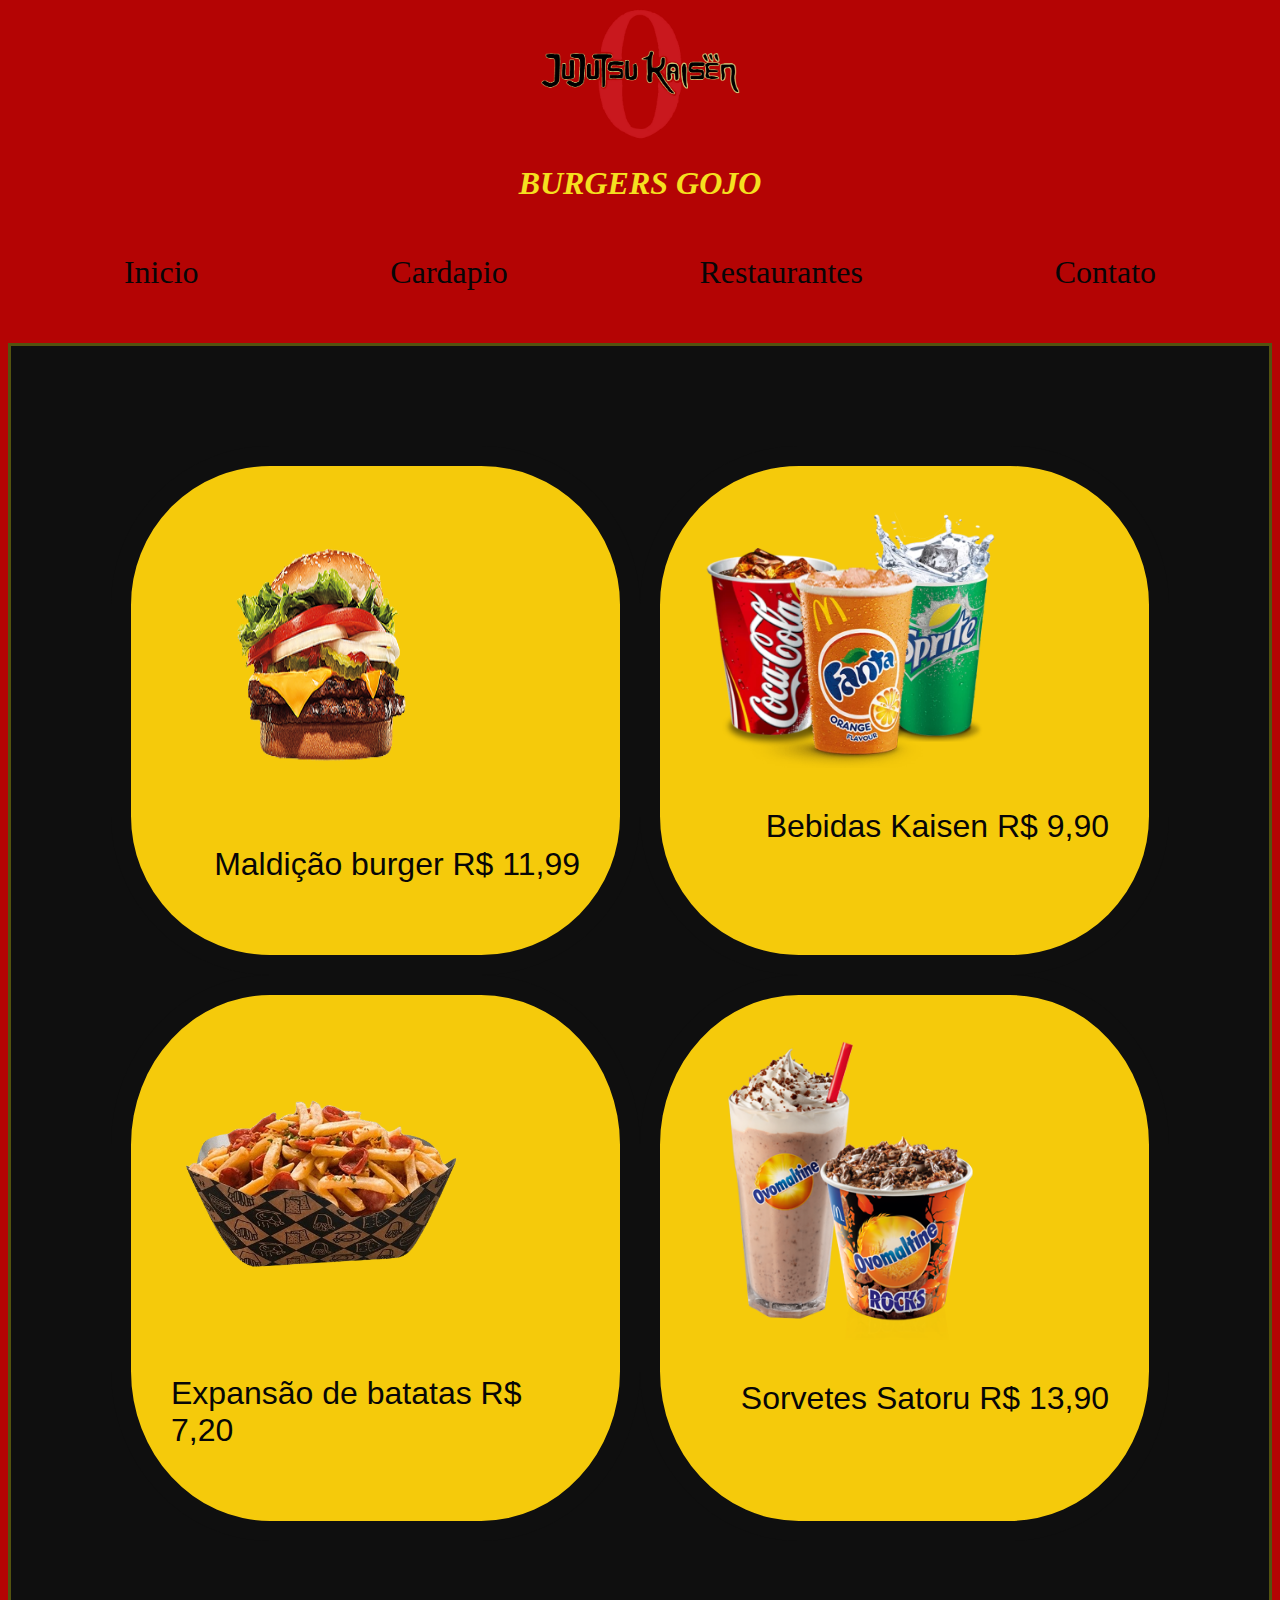
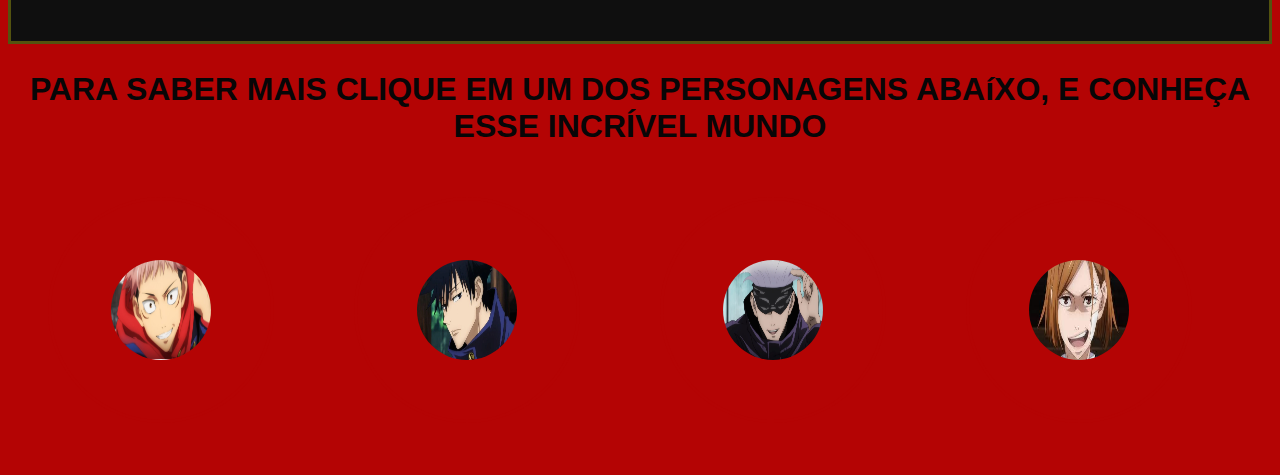
<file: index.html>
<!DOCTYPE html>
<html lang="pt-br">
<head>
    <meta charset="UTF-8">
    <meta name="viewport" content="width=device-width, initial-scale=1.0">
    <title>Document</title>
    <link rel="stylesheet" href="styles/style.css">
</head>
<body>
    <header >
        <div>
            <img src="imagens/jujutsu.png" alt="juju" width="200">
        </div>
    </header>
      <h1> BURGERS GOJO</h1>
      <ul >
        <li>Inicio</li>
        <li>Cardapio</li>
        <li>Restaurantes</li>
        <li>Contato</li>
    </ul>
    <div class="banner">
        <div>
            <img src="imagens/burger2.png" alt="burger" width="300" height="300">
            <p> Maldição burger R$ 11,99</p>
        </div>
        <div>
            <img src="imagens/bebidas.webp" alt="bebidas" width="300">
            <p> Bebidas Kaisen R$ 9,90</p>
        </div>
        <div>
            <img src="imagens/batata.png" alt="sorvete" width="300">
            <p> Expansão de batatas R$ 7,20</p>
        </div>
        <div>
            <img src="imagens/sorvete.png" alt="burger" width="300">
            <p> Sorvetes Satoru R$ 13,90</p>
        </div>
    </div>
    <h2> PARA SABER MAIS CLIQUE EM UM DOS PERSONAGENS ABAíXO, E CONHEÇA ESSE INCRÍVEL MUNDO</h2>
    <ul>
        <li> 
            <a href="itadori.html"><img src="imagens/itadori.jpeg" alt="itadori" width="100" height="100">
        </li>
        <li>
            <a href="megumi.html"><img src="imagens/megumi.webp" alt="megumi" width="100" height="100">
        </li>
        <li>
            <a href="gojo.html"><img src="imagens/gojo.webp" alt="gojo" width="100" height="100">
        </li>
        <li>
            <a href="nobaru.html"> <img src="imagens/nobaru.jpg" alt="nobaru" width="100" height="100">
        </li>
    </ul>
</body>
</html>
</file>
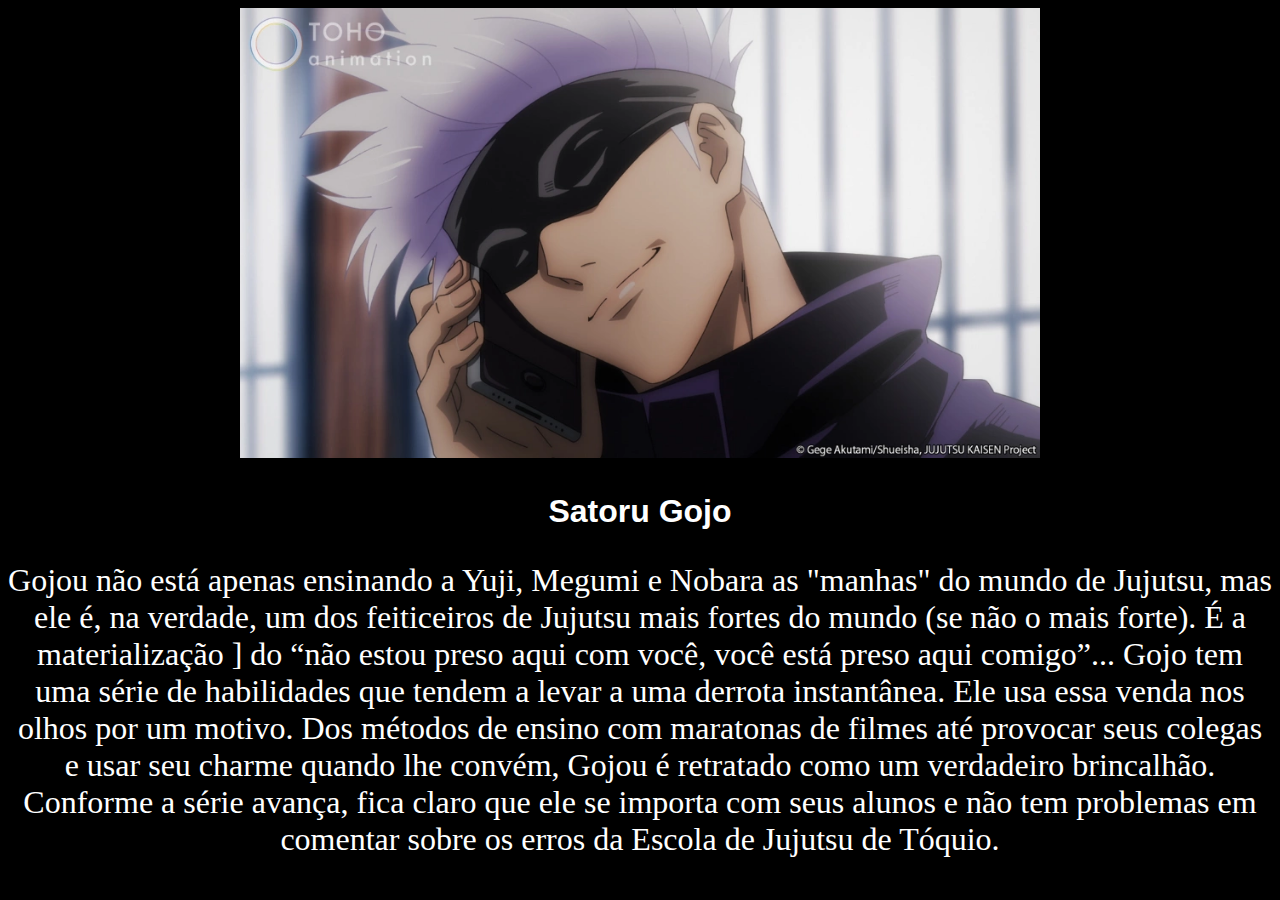
<file: gojo.html>
<!DOCTYPE html>
<html lang="en">
<head>
    <meta charset="UTF-8">
    <meta name="viewport" content="width=device-width, initial-scale=1.0">
    <link rel="stylesheet" href="styles/style.css">
    <title>Document</title>
</head>
<body class="perfil">
        <div class="icons">
            <img src="imagens/bioGojo.webp" alt="" width="800">
        </div>
        <h2> Satoru Gojo</h2>
        <p>
            Gojou não está apenas ensinando a Yuji, Megumi e Nobara as "manhas" do mundo de Jujutsu, mas ele é, 
            na verdade, um dos feiticeiros de Jujutsu mais fortes do mundo (se não o mais forte). É a materialização
            ] do “não estou preso aqui com você, você está preso aqui comigo”... Gojo tem uma série
             de habilidades que tendem a levar a uma derrota instantânea. Ele usa essa venda nos olhos por um motivo.
             Dos métodos de ensino com maratonas de filmes até provocar seus colegas e usar seu charme quando lhe convém, Gojou é retratado como um verdadeiro brincalhão. Conforme a série avança, fica claro que ele se 
             importa com seus alunos e não tem problemas em comentar sobre os erros da Escola de Jujutsu de Tóquio.
        </p>
</body>
</html>
</file>
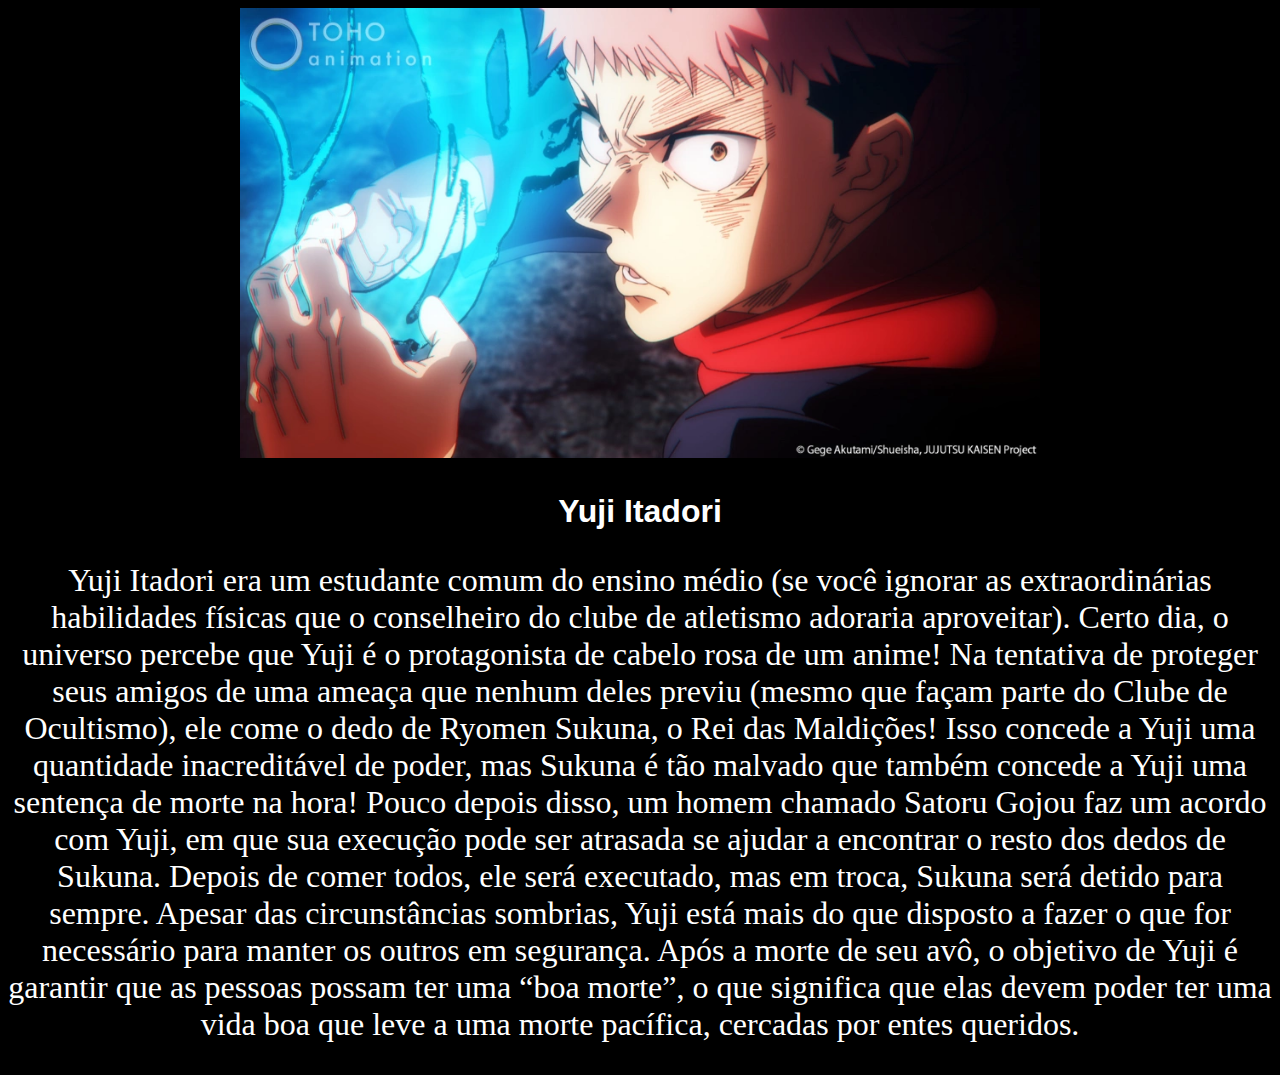
<file: itadori.html>
<!DOCTYPE html>
<html lang="en">
<head>
    <meta charset="UTF-8">
    <meta name="viewport" content="width=device-width, initial-scale=1.0">
    <link rel="stylesheet" href="styles/style.css">
    <title>Document</title>
</head>
<body class="perfil">
        <div class="icons">
            <img src="imagens/bioItadori.webp" alt="" width="800">
        </div>
        <h2> Yuji Itadori</h2>
        <p>
            Yuji Itadori era um estudante comum do ensino médio (se você ignorar as extraordinárias habilidades físicas
             que o conselheiro do clube de atletismo adoraria aproveitar). Certo dia, o universo percebe que Yuji é o protagonista de cabelo rosa de um anime! Na tentativa de proteger seus amigos de uma ameaça que nenhum deles previu (mesmo que façam parte do Clube de Ocultismo), ele come o dedo de Ryomen Sukuna, o Rei das Maldições! Isso concede a Yuji uma quantidade 
            inacreditável de poder, mas Sukuna é tão malvado que também concede a Yuji uma sentença de morte na hora!
            Pouco depois disso, um homem chamado Satoru Gojou faz um acordo com Yuji, em que sua execução pode ser 
            atrasada se ajudar a encontrar o resto dos dedos de Sukuna. Depois de comer todos, ele será executado, 
            mas em troca, Sukuna será detido para sempre. Apesar das circunstâncias sombrias, Yuji está mais do que disposto a fazer o que for necessário para manter os outros em segurança. Após a morte de seu avô, o objetivo de Yuji é garantir que as pessoas possam ter uma “boa morte”, o que
             significa que elas devem poder ter uma vida boa que leve a uma morte pacífica, cercadas por entes queridos.
        </p>
</body>
</html>
</file>
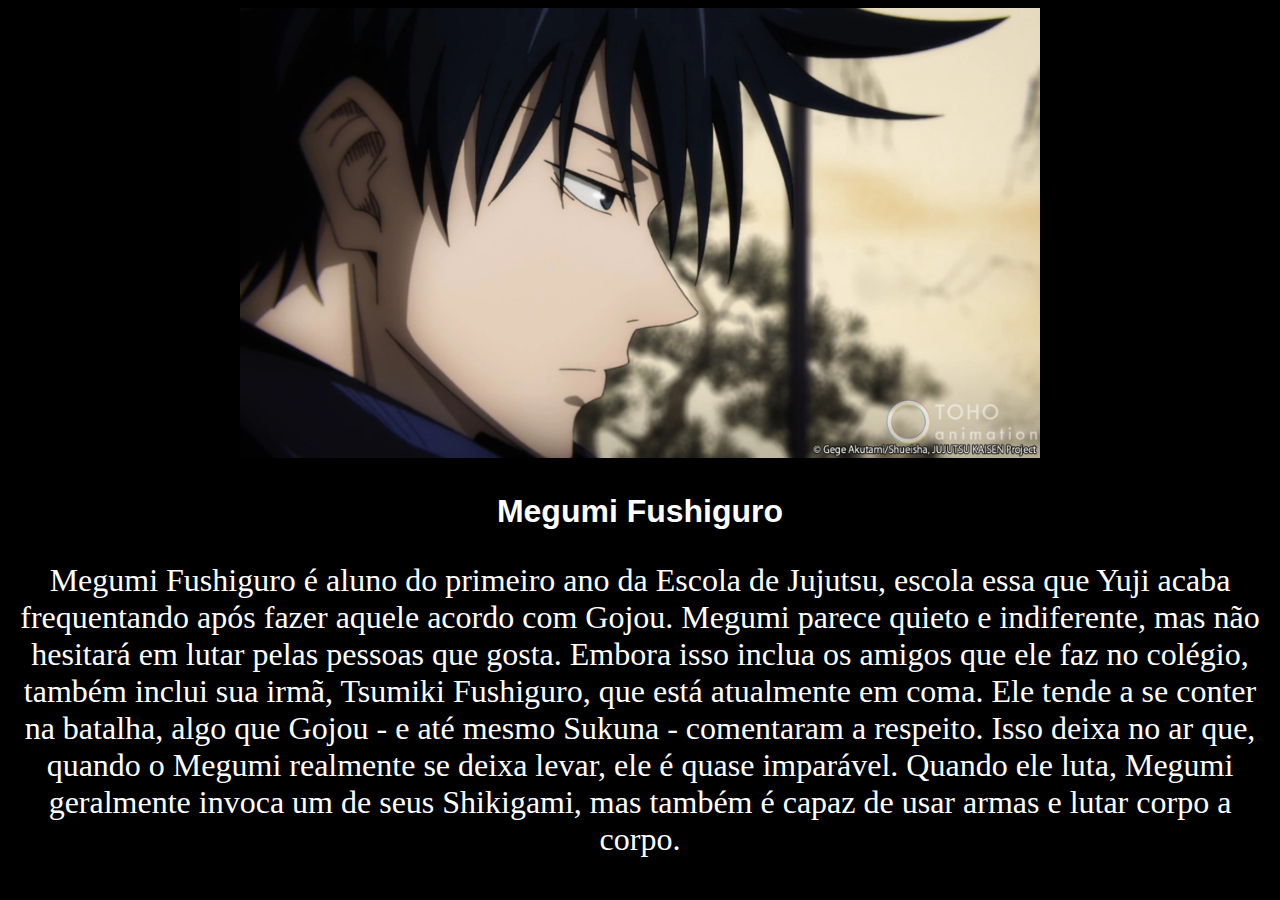
<file: megumi.html>
<!DOCTYPE html>
<html lang="en">
<head>
    <meta charset="UTF-8">
    <meta name="viewport" content="width=device-width, initial-scale=1.0">
    <link rel="stylesheet" href="styles/style.css">
    <title>Document</title>
</head>
<body class="perfil">
    <div class="icons">
        <img src="imagens/bioMegumi.webp" alt="" width="800">
    </div>
    <h2> Megumi Fushiguro</h2>
    <p>
        Megumi Fushiguro é aluno do primeiro ano da Escola de Jujutsu, escola essa que Yuji acaba frequentando 
        após fazer aquele acordo com Gojou. Megumi parece quieto e indiferente, mas não hesitará em 
        lutar pelas pessoas que gosta. Embora isso inclua os amigos que ele faz no colégio, 
        também inclui sua irmã, Tsumiki Fushiguro, que está atualmente em coma.
        Ele tende a se conter na batalha, algo que Gojou - e até mesmo Sukuna - 
        comentaram a respeito. Isso deixa no ar que, quando o Megumi realmente se deixa levar, 
        ele é quase imparável. Quando ele luta, Megumi geralmente invoca um de seus Shikigami, 
        mas também é capaz de usar armas e lutar corpo a corpo.
    </p>
</body>
</html>
</file>
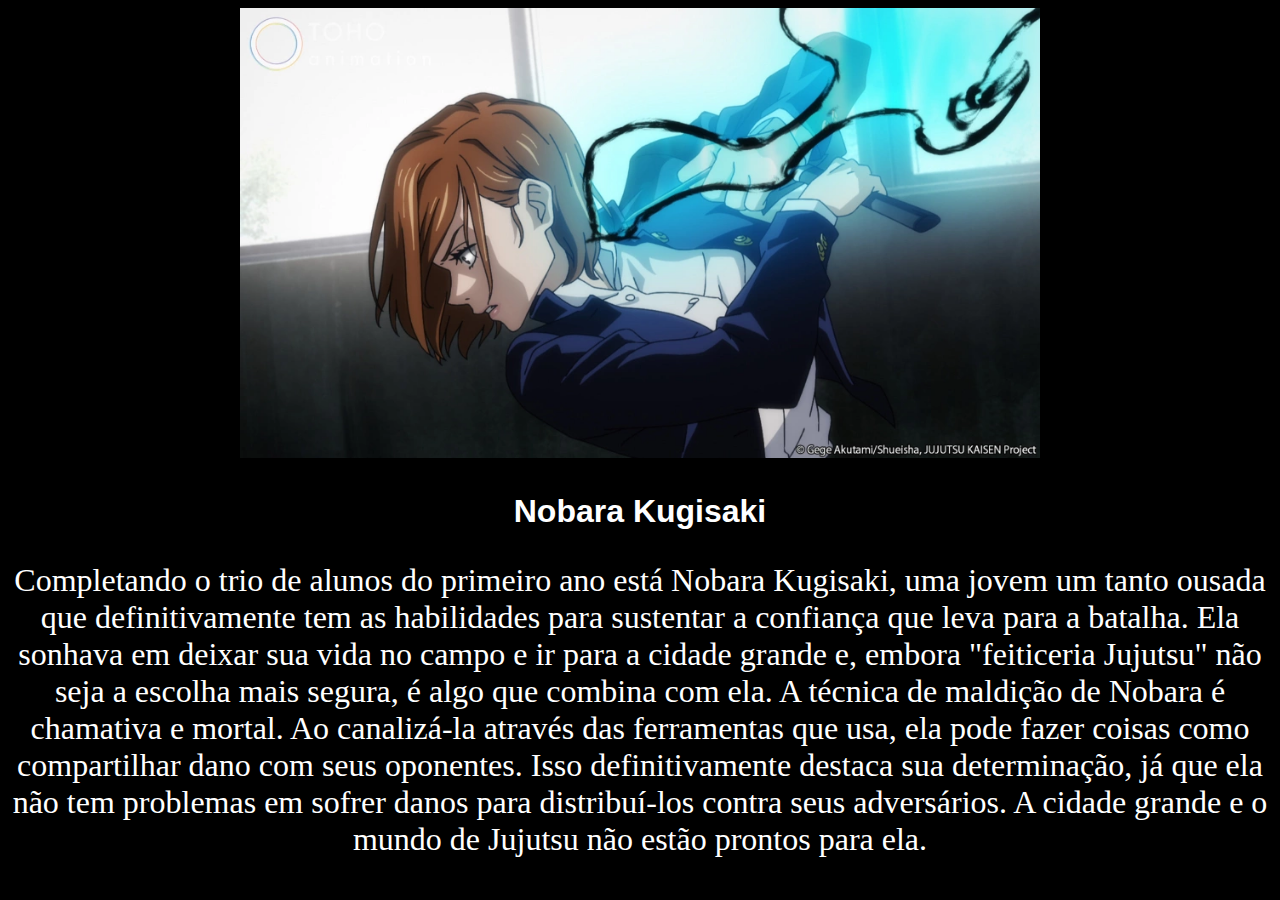
<file: nobaru.html>
<!DOCTYPE html>
<html lang="en">
<head>
    <meta charset="UTF-8">
    <meta name="viewport" content="width=device-width, initial-scale=1.0">
    <link rel="stylesheet" href="styles/style.css">
    <title>Document</title>
</head>
<body class="perfil">
    <div class="icons">
        <img src="imagens/bioNobaru.webp" alt="" width="800">
    </div>
    <h2> Nobara Kugisaki</h2>
    <p>
        Completando o trio de alunos do primeiro ano está Nobara Kugisaki, uma jovem um tanto ousada que 
        definitivamente tem as habilidades para sustentar a confiança que leva para a batalha.
        Ela sonhava em deixar sua vida no campo e ir para a cidade grande e,
        embora "feiticeria Jujutsu" não seja a escolha mais segura, é algo que combina com ela.
        A técnica de maldição de Nobara é chamativa e mortal. Ao canalizá-la através das ferramentas que
        usa, ela pode fazer coisas como compartilhar dano com seus oponentes. Isso definitivamente
        destaca sua determinação, já que ela não tem problemas em sofrer danos para distribuí-los 
        contra seus adversários. A cidade grande e o mundo de Jujutsu não estão prontos para ela.
    </p>
</body>
</html>
</file>
<file: styles/style.css>
body{
    background-color: rgb(180, 4, 4);
    color: rgb(7, 6, 7);
    border-image: space; 
}
/* use sempre MARGIN AUTO PARA CENTRALIZAR IMAGENS   */
header div{
    width: fit-content;
    margin: auto;
}
h1{
    color: rgb(245, 224, 32);
    text-align: center;
    font-style: oblique;
}
ul{
    display: flex;
    justify-content: space-around;
    list-style: none;
    align-items: center;
    font-size: 2rem;
    padding: 20px;
}
.banner{
    background-color:rgb(15, 15, 15);
    border: 3px solid rgb(83, 83, 15);
    padding: 100px;
    display: grid;
    grid-template-columns: 4fr 4fr ;
}
.banner div{
    font-family:Impact, Haettenschweiler, 'Arial Narrow Bold', sans-serif;
    font-size: 2em;
    background-color: rgb(245, 202, 11);
    padding: 40px;
    border: 20px solid rgb(15, 15, 15);
    border-radius: 30%;
}
.banner{
    width: fit-content;
    margin: auto;
}
ul img{
    display: flex;
    justify-content: center;
    padding: 60px;
    border: 3px solid rgb(180, 4, 4);
    border-radius: 50%;
}
h2{
    text-align: center;
    font-family: Impact,'Arial Narrow Bold', sans-serif;
    font-size: 2rem;
}

p{
    display: flex;
   justify-content: flex-end;
}
.icons{
    width: fit-content;
    margin: auto;
}
.perfil{
    text-align: center;
    background-color: black;
    color: white;
    font-size: 2rem;
}
</file>
